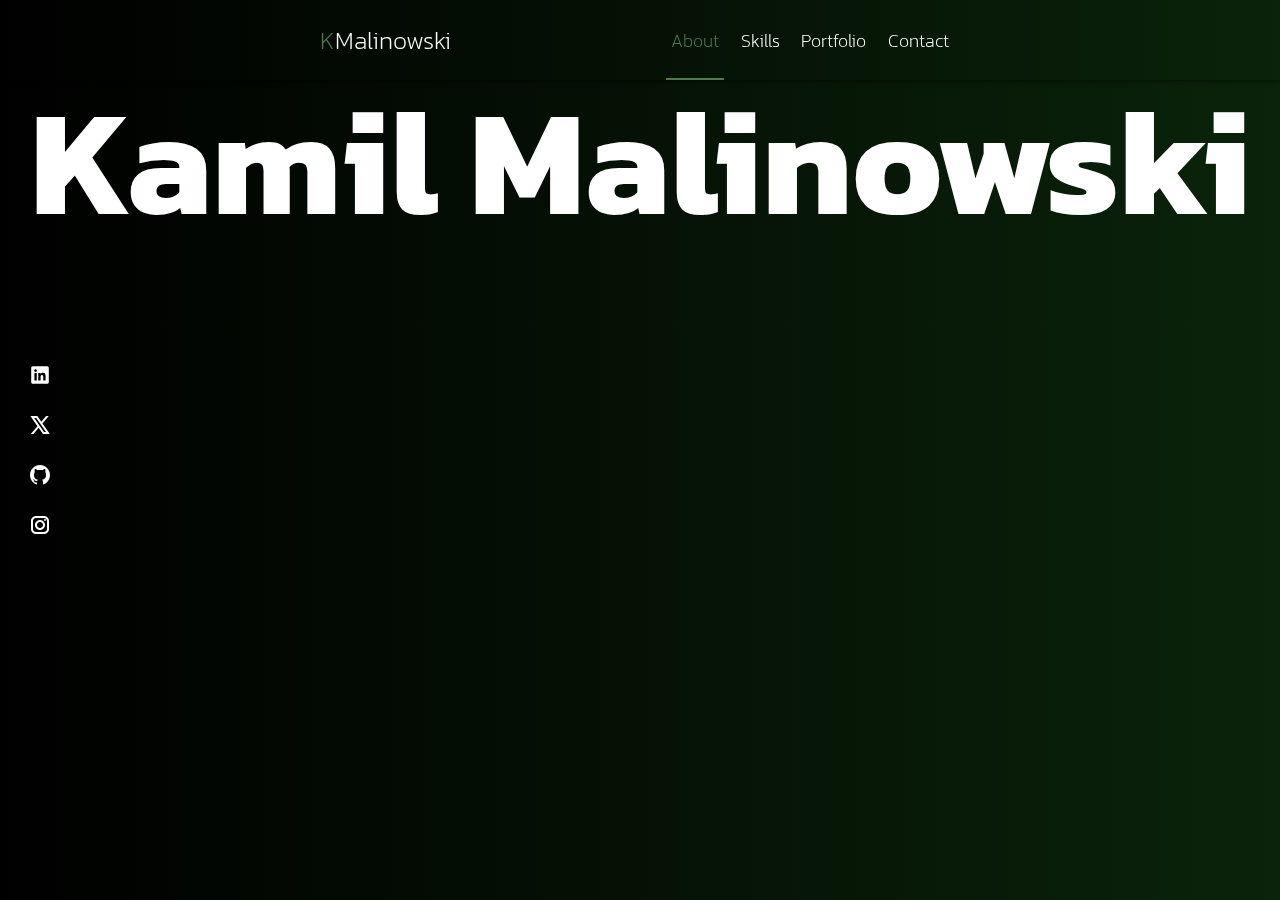
<file: about.html>
<!DOCTYPE html>
<html lang="en">
<head>
  <meta charset="UTF-8">
  <meta name="viewport" content="width=device-width, initial-scale=1.0">
  <title>Kamil Malinowski</title>
  <link rel="stylesheet" href="assets/css/left-section.css">
  <link rel="stylesheet" href="assets/css/header.css">
  <link rel="stylesheet" href="assets/css/style.css">
  <link rel="stylesheet" href="assets/css/main.css">
  <link rel="preconnect" href="https://fonts.googleapis.com">
  <link rel="preconnect" href="https://fonts.gstatic.com" crossorigin>
  <link href="https://fonts.googleapis.com/css2?family=Kanit:ital,wght@0,100;0,200;0,300;0,400;0,500;0,600;0,700;0,800;0,900;1,100;1,200;1,300;1,400;1,500;1,600;1,700;1,800;1,900&family=Poppins:ital,wght@0,100;0,200;0,300;0,400;0,500;0,600;0,700;0,800;0,900;1,100;1,200;1,300;1,400;1,500;1,600;1,700;1,800;1,900&display=swap" rel="stylesheet">


 
</head>
<body>
  <header class="header">
   <a class="logo-effect" href="index.html"><div><span class="kamil-logo">K</span>Malinowski</div></a>
   <div class="pages">
    
    <a class="pages-effect underline-effect" href="about.html"><div>About</div></a>
    <a class="pages-effect" href="skills.html"><div>Skills</div></a>
    <a class="pages-effect" href="portfolio.html"><div>Portfolio</div></a>
    <a class="pages-effect" href="contact.html"><div>Contact</div></a>
   </div>

  </header>

  <section>
    <div class="links-left">
      <a class="links-effect" href="https://www.linkedin.com/in/kamil-malinowski-473b5022a/" target="blank"><img src="assets/img/icons8-linkedin.svg" alt="linkedin-link"></a>
      <a class="links-effect" href="https://twitter.com/CryptoKameal" target="blank"><img src="assets/img/icons8-twitterx.svg" alt="x-link"></a>
      <a class="links-effect" href="https://github.com/Kxmeel"><img src="assets/img/icons8-github.svg" alt="github-link"></a>
      <a class="links-effect" href="https://www.instagram.com/kamealmalinowski/"><img src="assets/img/icons8-instagram.svg" alt="instagram-link"></a>

    </div>
  </section>

  <main>
    <h1>Kamil Malinowski</h1>
   

   </main>

</body>
</html>
</file>
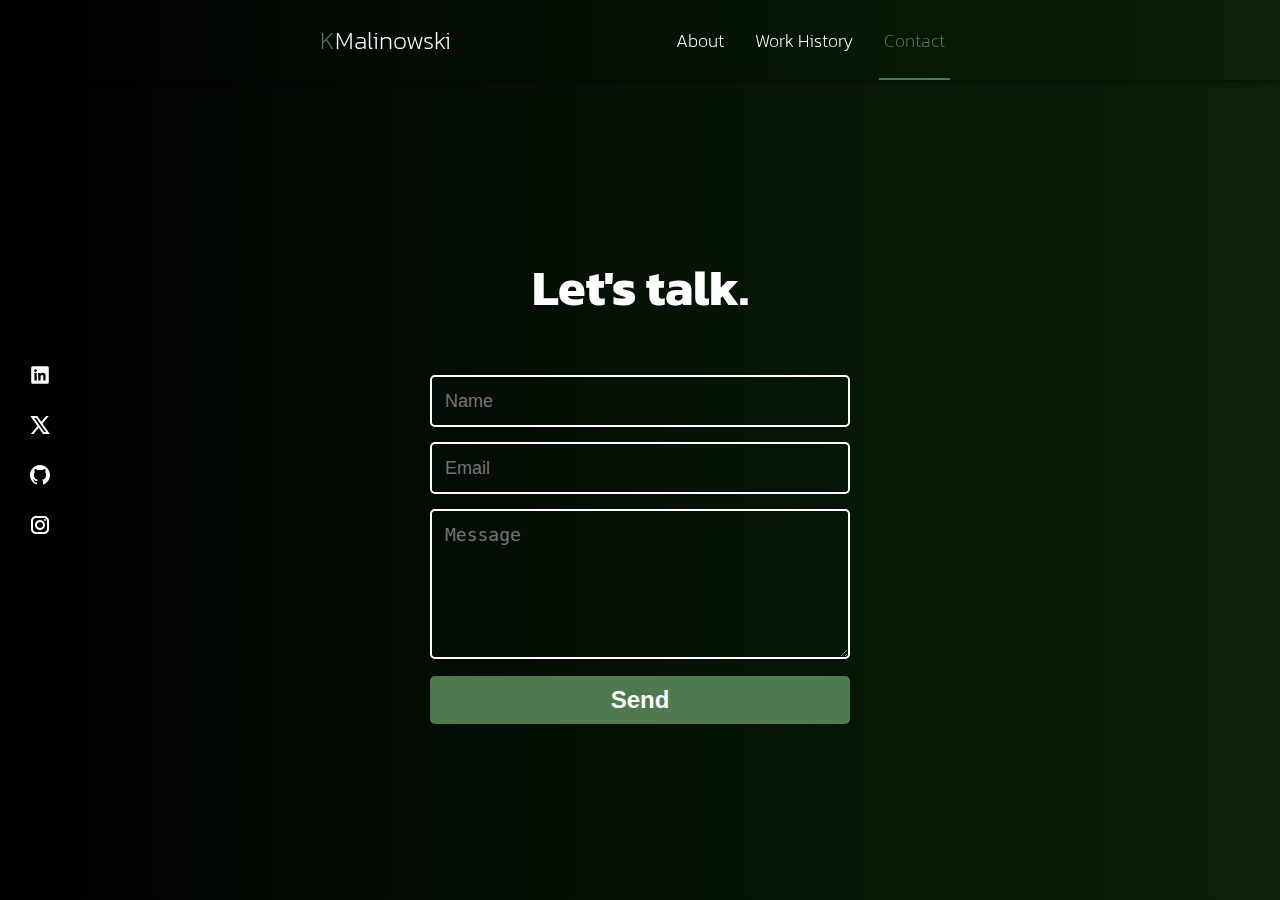
<file: contact.html>
<!DOCTYPE html>
<html lang="en">
<head>
  <meta charset="UTF-8">
  <meta name="viewport" content="width=device-width, initial-scale=1.0">
  <title>Kamil Malinowski</title>
  <link rel="stylesheet" href="assets/css/left-section.css">
  <link rel="stylesheet" href="assets/css/header.css">
  <link rel="stylesheet" href="assets/css/style.css">
  <link rel="stylesheet" href="assets/css/main.css">
  <link rel="stylesheet" href="assets/css/contact-page.css">
  <link rel="preconnect" href="https://fonts.googleapis.com">
  <link rel="preconnect" href="https://fonts.gstatic.com" crossorigin>
  <link href="https://fonts.googleapis.com/css2?family=Kanit:ital,wght@0,100;0,200;0,300;0,400;0,500;0,600;0,700;0,800;0,900;1,100;1,200;1,300;1,400;1,500;1,600;1,700;1,800;1,900&family=Poppins:ital,wght@0,100;0,200;0,300;0,400;0,500;0,600;0,700;0,800;0,900;1,100;1,200;1,300;1,400;1,500;1,600;1,700;1,800;1,900&display=swap" rel="stylesheet">
 


 
</head>
<body>
  <header class="header">
   <a class="logo-effect" href="index.html"><div><span class="kamil-logo">K</span>Malinowski</div></a>
   <div class="pages">
    <a class="pages-effect" href="index.html"><div>About</div></a>
    <a class="pages-effect" href="portfolio.html"><div>Work History</div></a>
    <a class="pages-effect underline-effect" href="contact.html"><div>Contact</div></a>
    
   </div>

  </header>

  <section>
    <div class="links-left">
      <a class="links-effect" href="https://www.linkedin.com/in/kamil-malinowski-473b5022a/" target="blank"><img src="assets/img/icons8-linkedin.svg" alt="linkedin-link"></a>
      <a class="links-effect" href="https://twitter.com/CryptoKameal" target="blank"><img src="assets/img/icons8-twitterx.svg" alt="x-link"></a>
      <a class="links-effect" href="https://github.com/Kxmeel" target="blank"><img src="assets/img/icons8-github.svg" alt="github-link"></a>
      <a class="links-effect" href="https://www.instagram.com/kamealmalinowski/" target="blank"><img src="assets/img/icons8-instagram.svg" alt="instagram-link"></a>

    </div>
  </section>
   <main>
    <h2>Let's talk.</h2>
    <form>      
      <input name="name" type="text" class="feedback-input" placeholder="Name" />   
      <input name="email" type="text" class="feedback-input" placeholder="Email" />
      <textarea name="text" class="feedback-input" placeholder="Message"></textarea>
      <input type="submit" value="Send"/>
    </form>

   </main>
 


</body>
</html>
</file>
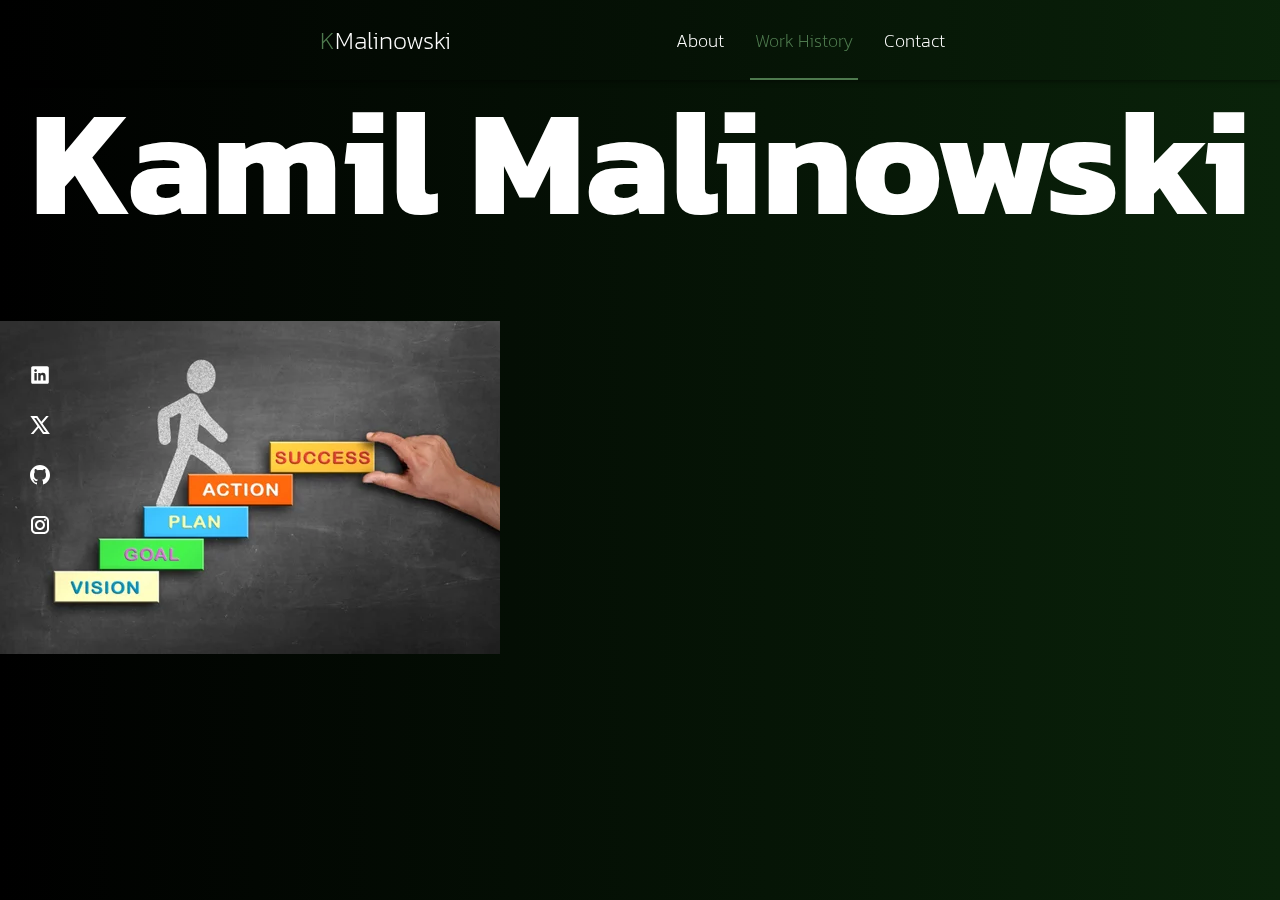
<file: portfolio.html>
<!DOCTYPE html>
<html lang="en">
<head>
  <meta charset="UTF-8">
  <meta name="viewport" content="width=device-width, initial-scale=1.0">
  <title>Kamil Malinowski</title>
  <link rel="stylesheet" href="assets/css/left-section.css">
  <link rel="stylesheet" href="assets/css/header.css">
  <link rel="stylesheet" href="assets/css/style.css">
  <link rel="stylesheet" href="assets/css/main.css">
  <link rel="preconnect" href="https://fonts.googleapis.com">
  <link rel="preconnect" href="https://fonts.gstatic.com" crossorigin>
  <link href="https://fonts.googleapis.com/css2?family=Kanit:ital,wght@0,100;0,200;0,300;0,400;0,500;0,600;0,700;0,800;0,900;1,100;1,200;1,300;1,400;1,500;1,600;1,700;1,800;1,900&family=Poppins:ital,wght@0,100;0,200;0,300;0,400;0,500;0,600;0,700;0,800;0,900;1,100;1,200;1,300;1,400;1,500;1,600;1,700;1,800;1,900&display=swap" rel="stylesheet">


 
</head>
<body>
  <header class="header">
   <a class="logo-effect" href="index.html"><div><span class="kamil-logo">K</span>Malinowski</div></a>
   <div class="pages">
    <a class="pages-effect" href="index.html"><div>About</div></a>
    <a class="pages-effect underline-effect" href="portfolio.html"><div>Work History</div></a>
    <a class="pages-effect" href="contact.html"><div>Contact</div></a>
   </div>

  </header>

  <section>
    <div class="links-left">
      <a class="links-effect" href="https://www.linkedin.com/in/kamil-malinowski-473b5022a/" target="blank"><img src="assets/img/icons8-linkedin.svg" alt="linkedin-link"></a>
      <a class="links-effect" href="https://twitter.com/CryptoKameal" target="blank"><img src="assets/img/icons8-twitterx.svg" alt="x-link"></a>
      <a class="links-effect" href="https://github.com/Kxmeel"><img src="assets/img/icons8-github.svg" alt="github-link"></a>
      <a class="links-effect" href="https://www.instagram.com/kamealmalinowski/"><img src="assets/img/icons8-instagram.svg" alt="instagram-link"></a>

    </div>
  </section>
   <main>
    <h1>Kamil Malinowski</h1>
    <img class="success" src="assets/img/success.webp">

   </main>
 


   
</body>
</html>
</file>
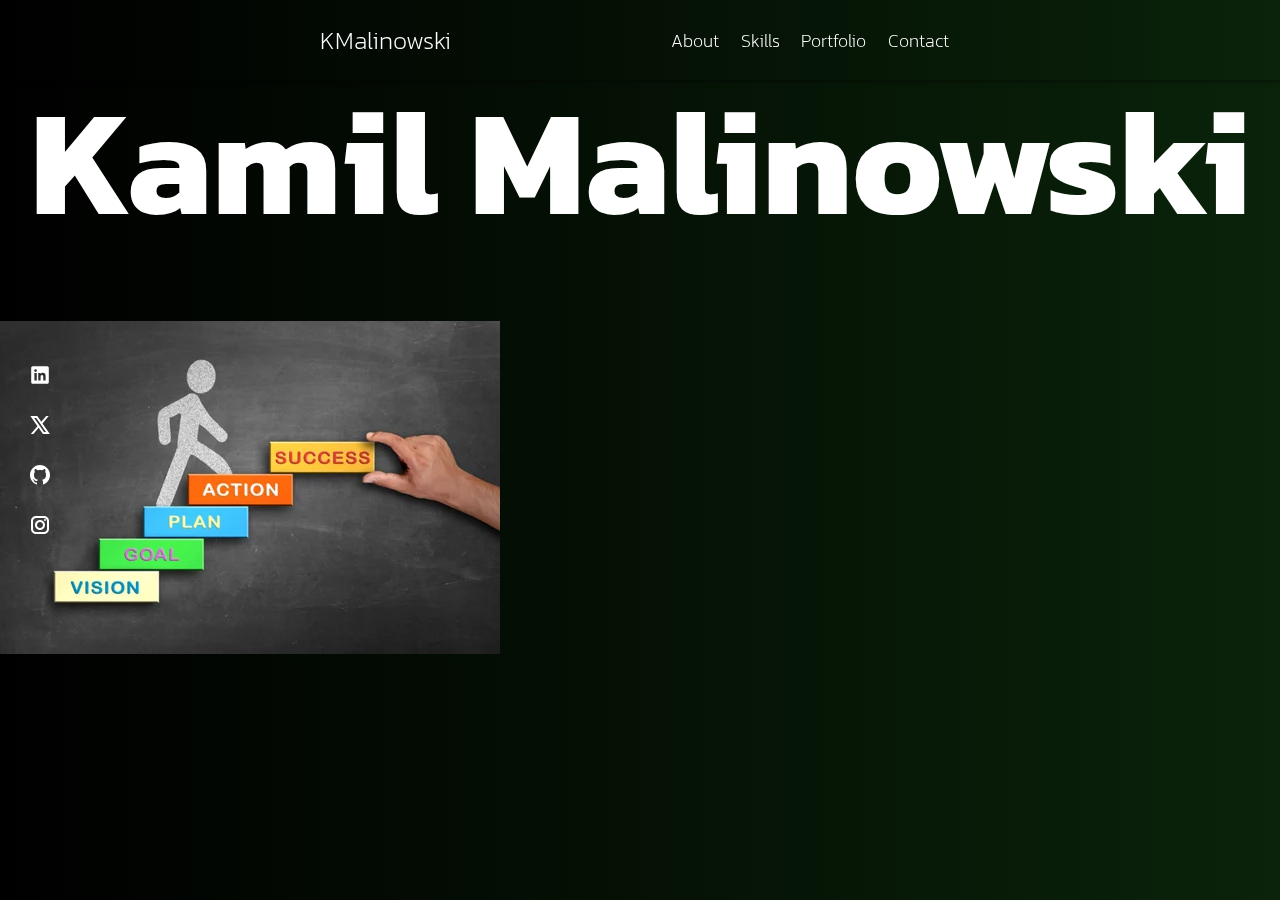
<file: skills.html>
<!DOCTYPE html>
<html lang="en">
<head>
  <meta charset="UTF-8">
  <meta name="viewport" content="width=device-width, initial-scale=1.0">
  <title>Kamil Malinowski</title>
  <link rel="stylesheet" href="assets/css/left-section.css">
  <link rel="stylesheet" href="assets/css/header.css">
  <link rel="stylesheet" href="assets/css/style.css">
  <link rel="stylesheet" href="assets/css/main.css">
  <link rel="preconnect" href="https://fonts.googleapis.com">
  <link rel="preconnect" href="https://fonts.gstatic.com" crossorigin>
  <link href="https://fonts.googleapis.com/css2?family=Kanit:ital,wght@0,100;0,200;0,300;0,400;0,500;0,600;0,700;0,800;0,900;1,100;1,200;1,300;1,400;1,500;1,600;1,700;1,800;1,900&family=Poppins:ital,wght@0,100;0,200;0,300;0,400;0,500;0,600;0,700;0,800;0,900;1,100;1,200;1,300;1,400;1,500;1,600;1,700;1,800;1,900&display=swap" rel="stylesheet">

 
</head>
<body>
  <header class="header">
   <a class="logo-effect" href="index.html"><div><span>K</span>Malinowski</div></a>
   <div class="pages">
    <a class="pages-effect" href="index.html"><div>About</div></a>
    <a class="pages-effect about" href="skills.html"><div>Skills</div></a>
    <a class="pages-effect" href="portfolio.html"><div>Portfolio</div></a>
    <a class="pages-effect" href="contact.html"><div>Contact</div></a>
   </div>

  </header>

  <section>
    <div class="links-left">
      <a class="links-effect" href="https://www.linkedin.com/in/kamil-malinowski-473b5022a/" target="blank"><img src="assets/img/icons8-linkedin.svg" alt="linkedin-link"></a>
      <a class="links-effect" href="https://twitter.com/CryptoKameal" target="blank"><img src="assets/img/icons8-twitterx.svg" alt="x-link"></a>
      <a class="links-effect" href="https://github.com/Kxmeel"><img src="assets/img/icons8-github.svg" alt="github-link"></a>
      <a class="links-effect" href="https://www.instagram.com/kamealmalinowski/"><img src="assets/img/icons8-instagram.svg" alt="instagram-link"></a>

    </div>
  </section>
   <main>
    <h1>Kamil Malinowski</h1>
    <img class="success" src="assets/img/success.webp">

   </main>
 


</body>
</html>
</file>
<file: assets/css/left-section.css>
section {
  position: fixed;
  top: 0;
  left: 0;
  bottom:0;
  width: 80px;
  display: flex;
  align-items: center;
  justify-content: center;
  z-index: 100;
 
  
  
}

.links-left {
  height:200px;
  display: flex;
  flex-direction: column;
  justify-content: space-around;
  align-items: center;
 
 }

 .links-effect {
  width: 45px;
  height: 45px;
  display: flex;
  align-items: center;
  justify-content: center;
  
   }

 .links-effect:hover {
  background-color: rgb(78, 122, 78, 0.50);
  border-radius: 50%;
  box-shadow: 0px 0px 5px black inset;
  transition: color 0.2s;
 



 }
</file>
<file: assets/css/header.css>
.header {
  font-family: "Kanit";
  position: fixed;
  top: 0;
  left:0;
  right:0;
  height: 80px;
  display: flex;
  align-items: center;
  justify-content:space-between;
  padding-left: 320px;
  padding-right: 320px;
  font-weight:200;
  font-size: 25px;
  color: white;
  background-image: linear-gradient(to right, rgb(0, 0, 0),rgba(10, 35, 10, 0.97));
  box-shadow: 1px 1px 5px rgba(0, 0, 0, 0.50);
  z-index: 100;
  

}

.kamil-logo {
  color:rgb(78, 122, 78);
  transition: color 0.2s;


}

a {
  
  text-decoration: none;

}

.logo-effect {
  color: white;
  transition: color 0.2s;
}


.pages {
  font-size: 18px;
  display: flex;
  width: 300px;
  align-items: center;
  justify-content: space-around;
  transition: text-shadow, color 0.2s;
}

.pages-effect {
  text-decoration: none;
  color: white;
  padding: 5px;
  transition: box-shadow, color 0.2s;
  
  
 
}

.underline-effect {
  color:rgb(78, 122, 78);
  padding-top: 24.75px;
  padding-bottom: 24.75px;
  box-shadow: 0px 2px  rgb(78, 122, 78);
  transition: box-shadow, color 0.2s;
 
}


 
 



.logo-effect:hover {

  color:rgb(78, 122, 78);

  transition: color 0.2s;
 


  
}

.pages-effect:hover {
  color: rgb(78, 122, 78);
  transition: box-shadow, color 0.2s;
  box-shadow: 0px 2px  rgb(78, 122, 78);
  
  padding-top: 24.75px;
  padding-bottom: 24.75px;

  
  
}




a:hover span {
color: white;
transition: color 0.2s;
}
</file>
<file: assets/css/style.css>
body {
  font-family: "Kanit";
  background-image: linear-gradient(to right, rgb(0, 0, 0),rgb(10, 35, 10));
  margin: 0px;
  padding: 0px;
 


 


 

}
</file>
<file: assets/css/main.css>
main {
  color: #ffffff;
  margin-top: 30px;
   
   





}

.thor {
  position: absolute;
  top: 200px;
  right: 200px;
  width: 200px;
  transition: rotate 0.5s;
}

.thor:hover {
  rotate: 10deg;
  transition: rotate 0.5s;
}

h1 {
  font-size: 150px;
  line-height: 120px;
  text-align: center;
 

}





.intro {
  font-size: 30px;
   width: 700px;
  text-align: center;
  margin-top: 0;
  transition: rotate 1s;
  color: white;
  font-weight: 100;
}



.hero {
  display: flex;
  flex-direction: column;
  justify-content: center;
  align-items: center;
  height: 860px;
  margin-top: 0;
 


 

  

}

h2 {
  font-size: 50px;
  margin-top: 0;

 

}



.about-me-section {
 font-weight: 100;
 display: flex;
 justify-content: center;
 margin-top: 100px;
 height: 860px;


 

}

.about-me{
text-align: left;
margin-left: 50px;


}




.my-picture {
  width: 500px;
 border-radius: 20px;
opacity: 0.85;
}



.bio {
  font-size: 30px;
   width: 700px;

 
 
 
 
  
}

.html-css-picture {
  width: 200px;
}

.skills {
  display: flex;
 flex-direction: column;
  justify-content: center;
  align-items: center;
  height: 860px;

}

.skills-title {
  text-align: center;
}

.content {
  display: flex;

}

.css-html-section {
  display: flex;
  flex-direction: column;
  justify-content: top;
  align-items: center;
  font-weight: 100;
  font-size: 20px;
  box-shadow: 1px 1px 20px rgba(0, 0, 0, 0.50);
  border-radius: 20px;
  margin: 10px;
  padding: 20PX;
  width: 600px;
}

.lines {
 width: 300px;
back
</file>
<file: assets/css/contact-page.css>
form { max-width:420px; margin:50px auto; }

body {
  margin-top: 250px;
}

h2 {
  text-align: center;
}

.feedback-input {
  color:white;
  font-weight:500;
  font-size: 18px;
  border-radius: 5px;
  line-height: 22px;
  background-color: transparent;
  border:2px solid #ffffff;
  transition: all 0.3s;
  padding: 13px;
  margin-bottom: 15px;
  width:100%;
  box-sizing: border-box;
  outline:0;
}

.feedback-input:focus { border:2px solid rgb(78, 122, 78); }

textarea {
  height: 150px;
  line-height: 150%;
  resize:vertical;
}

[type="submit"] {

  width: 100%;
  background:rgb(78, 122, 78);
  border-radius:5px;
  border:0;
  cursor:pointer;
  color:white;
  font-size:24px;
  padding-top:10px;
  padding-bottom:10px;
  transition: all 0.3s;
  margin-top:-4px;
  font-weight:700;
  
}
[type="submit"]:hover { background:rgb(78, 122, 78, 0.50); }
</file>
